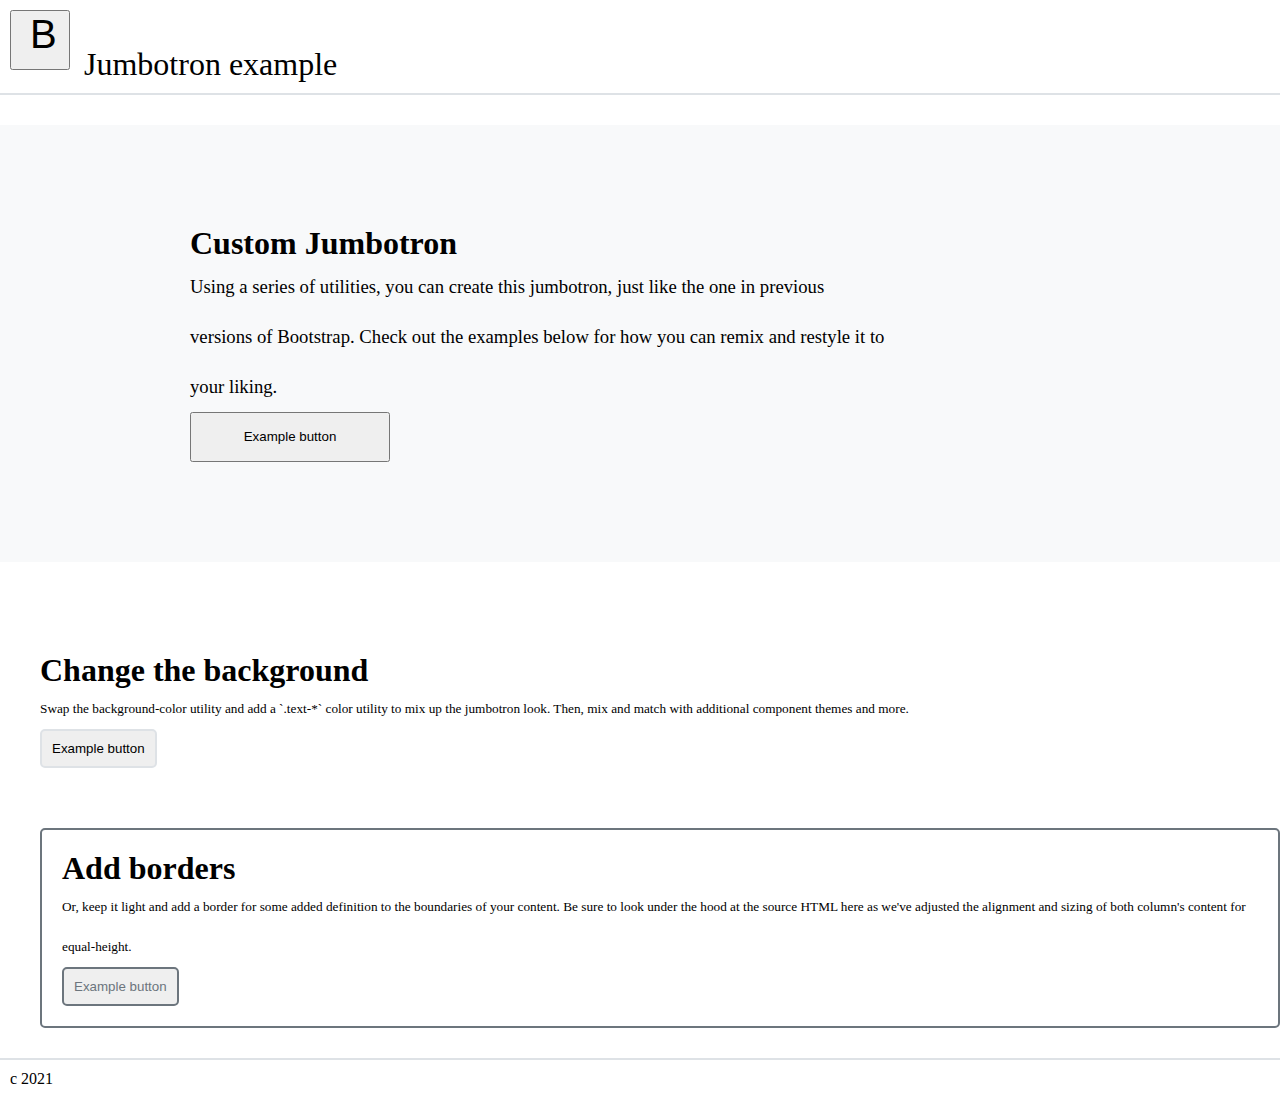
<file: bootstrap/index.html>
<!DOCTYPE html>
<html>
    <head>
        <title>Jumbo tron</title>
            <!-- Required meta tags -->
        <meta charset="utf-8">
        <meta name="viewport" content="width=device-width, initial-scale=1, shrink-to-fit=no">    
        <!-- Bootstrap CSS -->
        <link href="https://cdn.jsdelivr.net/npm/bootstrap@5.0.2/dist/css/bootstrap.min.css" rel="stylesheet" integrity="sha384-EVSTQN3/azprG1Anm3QDgpJLIm9Nao0Yz1ztcQTwFspd3yD65VohhpuuCOmLASjC" crossorigin="anonymous">
        <!-- Optional JavaScript -->
        <!-- Bootstrap Bundle with Popper -->
        <script src="https://cdn.jsdelivr.net/npm/bootstrap@5.0.2/dist/js/bootstrap.bundle.min.js" integrity="sha384-MrcW6ZMFYlzcLA8Nl+NtUVF0sA7MsXsP1UyJoMp4YLEuNSfAP+JcXn/tWtIaxVXM" crossorigin="anonymous"></script>
        <link rel="stylesheet" href="style.css">
    </head>
    <body>
        <header class="container">
            <!-- Content here -->
            <button class="btn btn-dark"><span>B</span></button>
            <h1>Jumbotron example</h1>
        </header>
       <section class="container">
        <h1>Custom Jumbotron</h1>
        <h3>
            Using a series of utilities, you can create this jumbotron, 
            just like the one in previous versions of Bootstrap. 
            Check out the examples below for how you can remix and restyle it to your liking.
        </h3>
        <button type="button" class="btn btn-primary"> Example button</button>
       </section>
       <div class="container">
            <div class="row">
                <div class="col btn-dark">
                    <h1>Change the background</h1>
                    <h5>
                        Swap the background-color utility and add a `.text-*` color utility to mix up the jumbotron look.
                        Then, mix and match with additional component themes and more.
                    </h5>
                    <button type="button" class="btn-dark">Example button</button>
                </div>
                <div class="col">
                    <h1>Add borders</h1>
                    <h5>
                        Or, keep it light and add a border for some added definition to the
                        boundaries of your content. Be sure to look under the hood at the
                        source HTML here as we've adjusted the alignment and sizing of both
                        column's content for equal-height.
                    </h5>
                    <button type="button" >Example button</button>
                </div>
            </div>
        </div>
        <p class="container">c 2021</p>
    </body>
</html>
</file>
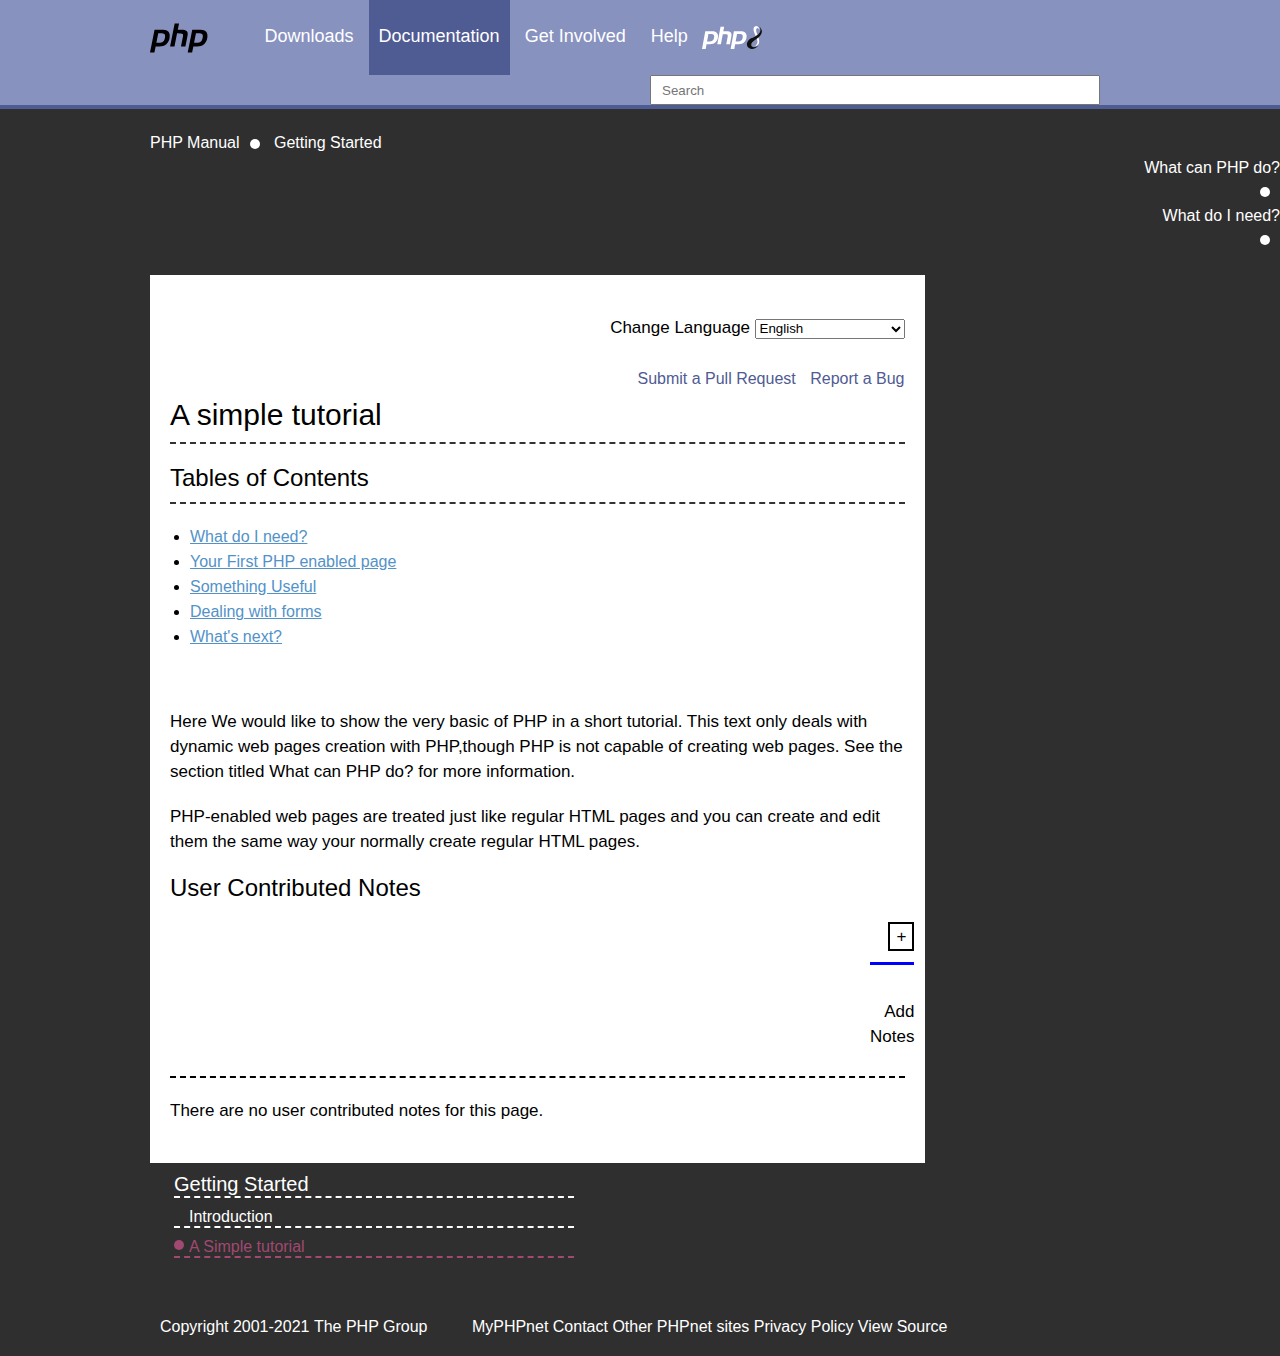
<file: PHP_Documentation/index.html>
<!DOCTYPE html>
<html lang="en">
    <head>
        <title>PHP Documentation</title>
        <meta charset="UTF-8">
        <link rel="stylesheet" href="style.css">
    </head>
    <meta charset="UTF-8">
    <body>
        <nav>
            <img src="logo_php.svg"  alt="php logo">
            <ul>
                <li>
                    <a herel="#">Downloads</a>
                </li>
                <li class="active">
                    <a herel="#">Documentation</a>
                </li>
                <li>
                    <a herel="#">Get Involved</a>
                </li>
                <li>
                    <a herel="#">Help</a>
                </li>
            </ul>
            <img src="logo_php8.svg" alt="logo_php8">
            <input type="search" placeholder="Search"/>
        </nav>
        <header >
            <div>
                <span>PHP Manual</span>
                <p>Getting Started</p>         
            </div>
            <div >
                <span> What can PHP do?</span>
                <p>What do I need?</p>
            </div>
        </header>
        <section class="main">
            <div class="leftContainer">
                <div>
                    <p>Change Language</p>
                    <select>
                        <option>English</option>
                    </select>
                </div>
                
                <span>
                    <a href="#">Submit a Pull Request</a>
                    <a href="#">Report a Bug</a>
                </span>
                <h1>A simple tutorial</h1>
                <h2>Tables of Contents</h2>
                <ul>
                    <li>
                        <a href="#">What do I need?</a>
                    </li>
                    <li>
                        <a href="#">Your First PHP enabled page</a>
                    </li>
                    <li>
                        <a href="#">Something Useful</a>
                    </li>
                    <li>
                        <a href="#">Dealing with forms</a>
                    </li>
                    <li>
                        <a href="#">What's next?</a>
                    </li>
                </ul>
                <p>
                    Here We would like to show the very basic of PHP in a short tutorial.
                    This text only deals with dynamic web pages creation with PHP,though PHP is not
                    capable of creating web pages. See the section titled <a>What can PHP do?</a>
                    for more information. 
                </p>
                <p>
                    PHP-enabled web pages are treated just like regular HTML pages and you
                    can create and edit them the same way your normally create regular HTML
                    pages.
                </p>
                <div>
                    <h2>User Contributed Notes</h2>
                    <span>
                        <p>+</p>
                        <p>Add Notes</p>
                    </span>
                </div>
                <p>There are no user contributed notes for this page.</p>
            </div>
            <div class="rightContainer">
                <h3>Getting Started</h3>
                <h4>Introduction</h4>
                <p>A Simple tutorial</p>
            </div>
        </section>
        <footer>
            <ul>
                <li>Copyright 2001-2021</li>
                <li>The PHP Group</li>
            </ul>
            <ul>
                <li>MyPHPnet</li>
                <li>Contact</li>
                <li>Other PHPnet sites</li>
                <li>Privacy Policy</li>
                <li>View Source</li>
            </ul>
        </footer>
    </body>
</html>
</file>
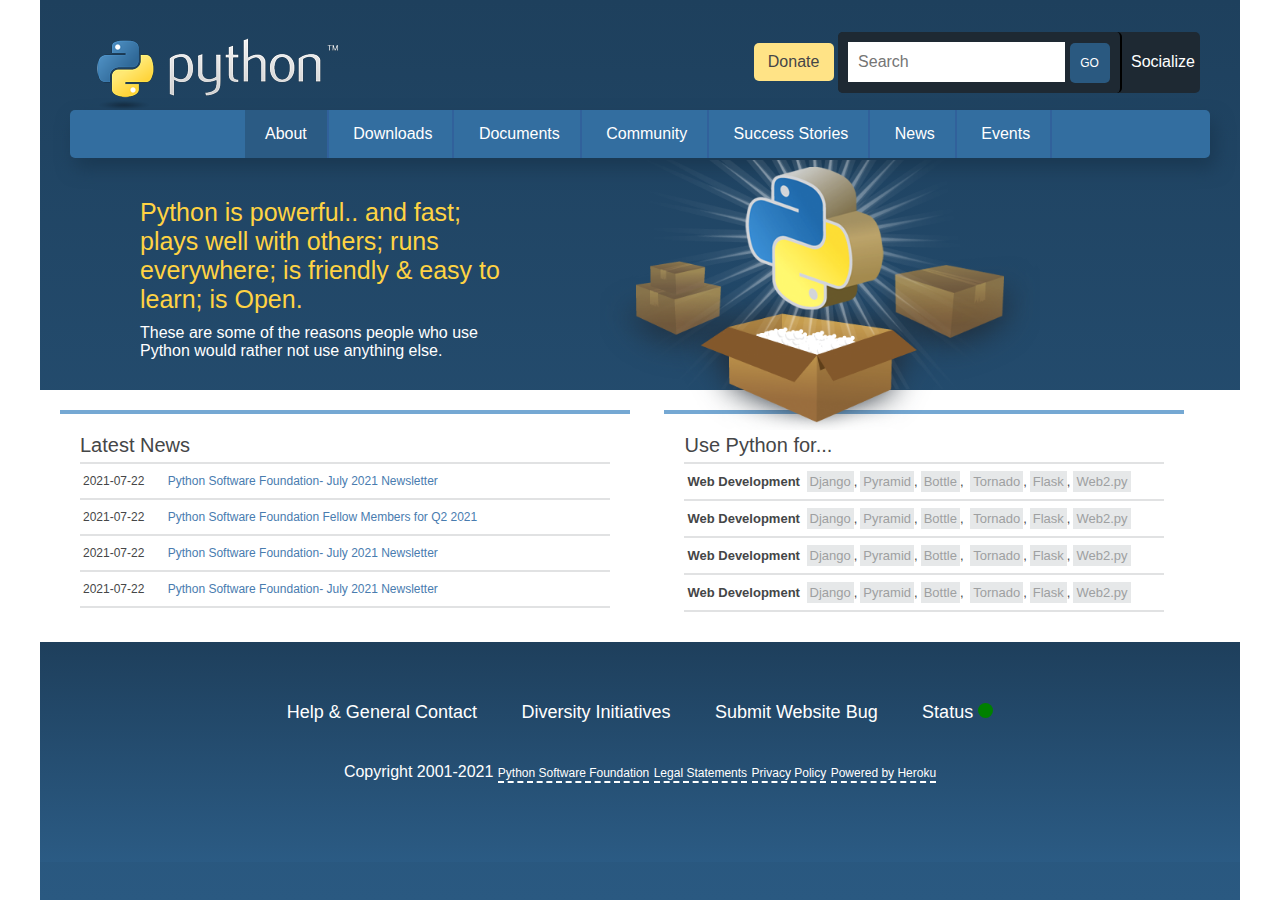
<file: Python/index.html>
<!DOCTYPE html>
<html>
    <head>
        <title>Python CSS</title>
        <meta charset="UTF-8">
        <link rel="stylesheet" href="style.css">
    </head>
    <body>
        <header>
            <img src="logo.png" alt="logo Python">
            <div class="box1">
                <button>Donate</button>
                <div>
                    <div>
                        <input type="text" placeholder="Search"/>
                        <button>GO</button>
                    </div>
                        <p>Socialize</p>
                </div>
            </div>
        </header>
        <nav>
            <ul>
                <li class="active">About</li>
                <li>Downloads</li>
                <li>Documents</li>
                <li>Community</li>
                <li>Success Stories</li>
                <li>News</li>
                <li>Events</li>
            </ul>
        </nav>
        <section class="main">
            <div>
                <p>
                    Python is powerful.. and fast;
                    plays well with others;
                    runs everywhere;
                    is friendly & easy to learn;
                    is Open.
                </p>
                <p>
                    These are some of the reasons people who use Python
                    would rather not use anything else.
                </p>
            </div>
            <img src="box.png" alt="box logo python">
        </section>
        <section class="container">
            <div>
                <h2>Latest News</h2>
                <ul>
                    <li>2021-07-22  
                        <a href="#">Python Software Foundation- July 2021 Newsletter</a>
                    </li>
                    <li>2021-07-22  
                        <a href="#">Python Software Foundation Fellow Members for Q2 2021</a>
                    </li>
                    <li>2021-07-22  
                        <a href="#">Python Software Foundation- July 2021 Newsletter</a>
                    </li>
                    <li>2021-07-22  
                        <a href="#">Python Software Foundation- July 2021 Newsletter</a>
                    </li>
                </ul>
            </div>
            <div>
                <h2>Use Python for...</h2>
                <ul>
                    <li>
                        <h4>Web Development</h4> 
                        <a href="#">Django</a>,<a href="#">Pyramid</a>,<a href="#">Bottle</a>,
                        <a href="#">Tornado</a>,<a href="#">Flask</a>,<a href="#">Web2.py</a>
                    </li>
                    <li>
                        <h4>Web Development</h4> 
                        <a href="#">Django</a>,<a href="#">Pyramid</a>,<a href="#">Bottle</a>,
                        <a href="#">Tornado</a>,<a href="#">Flask</a>,<a href="#">Web2.py</a>
                    </li>
                    <li>
                        <h4>Web Development</h4> 
                        <a href="#">Django</a>,<a href="#">Pyramid</a>,<a href="#">Bottle</a>,
                        <a href="#">Tornado</a>,<a href="#">Flask</a>,<a href="#">Web2.py</a>
                    </li>
                    <li>
                        <h4>Web Development</h4> 
                        <a href="#">Django</a>,<a href="#">Pyramid</a>,<a href="#">Bottle</a>,
                        <a href="#">Tornado</a>,<a href="#">Flask</a>,<a href="#">Web2.py</a>                    </li>
                </ul>
            </div>
        </section>
        <footer>
            <ul>
                <li><a href="#">Help & General Contact</a></li>
                <li><a href="#">Diversity Initiatives</a></li>
                <li><a href="#">Submit Website Bug</a></li>
                <li class="active"><a href="#">Status</a></li>
            </ul>
            <ul>
                <h4>Copyright 2001-2021</h4>
                <li><a href="#">Python Software Foundation</a></li>
                <li><a href="#">Legal Statements</a></li>
                <li><a href="#">Privacy Policy</a></li>
                <li><a href="#">Powered by Heroku</a></li>
            </ul>
        </footer>
    </body>
</html>
</file>
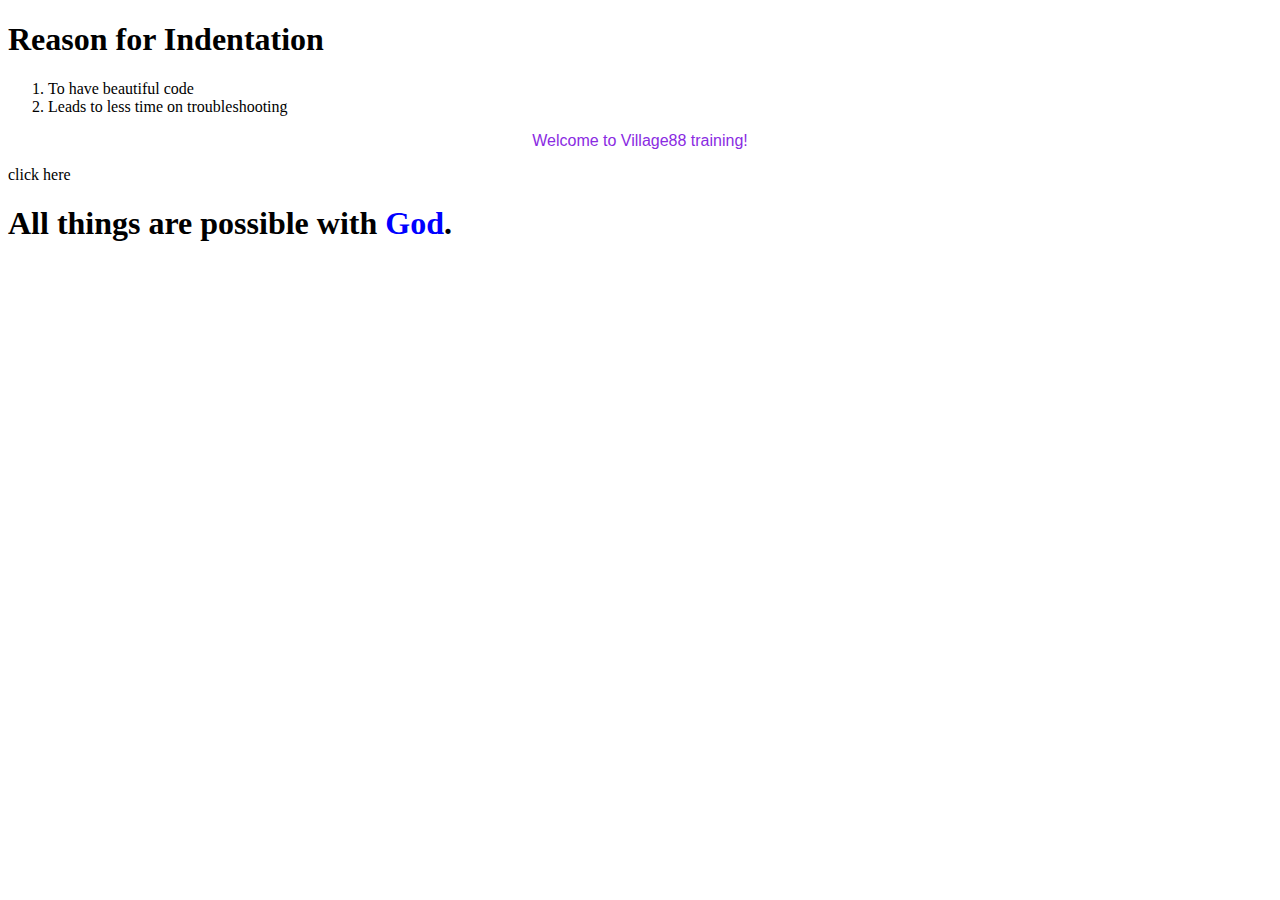
<file: welcome.html>
<!DOCTYPE html>
<html>
    <head>
        <title>Proper Indentation</title>
        <link rel="stylesheet" href="style.css"/>
    </head>
    <body>
        <h1>Reason for Indentation</h1>
        <ol>
            <li>To have beautiful code</li>
            <li>Leads to less time on troubleshooting</li>
        </ol>
        <p>
            Welcome to Village88 training!
        </p>
        <a href="#"> click here</a>
        <h1>All things are possible with <span>God</span>.</h1>
    </body>
</html>
<!--This is a comment-->
</file>
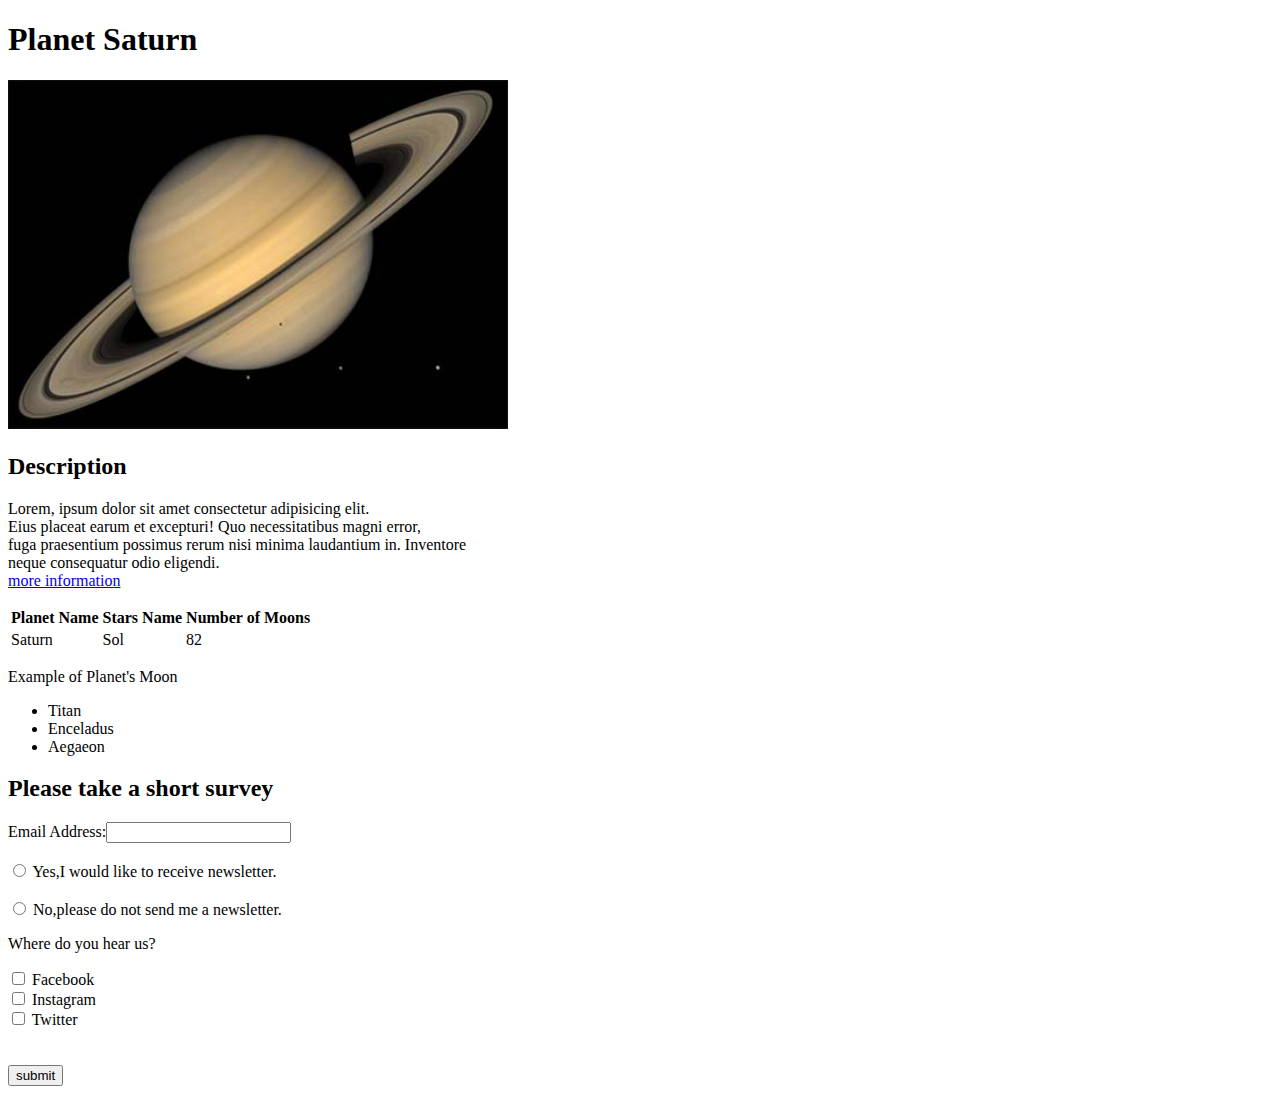
<file: blogger/blogger.html>
<!DOCTYPE html>
<html lang="en">
    <head>
        <title>Blogger</title>
        <meta name="description" content="blog,dummy blog,planet Saturn">
        <meta charset="UTF-8">
    </head>
    <body>
        <h1>Planet Saturn</h1>
        <div >
            <img src="saturn.jpg" width="500px" alt="saturn">
            <h2>Description</h2>
            
            <p> Lorem, ipsum dolor sit amet consectetur adipisicing elit.<br>
                Eius placeat earum et excepturi! Quo necessitatibus magni error,<br> 
                fuga praesentium possimus rerum nisi minima laudantium in. Inventore<br> 
                neque consequatur odio eligendi.<br>
                <a href="https://solarsystem.nasa.gov/moons/saturn-moons/overview/#:~:text=Saturn%20has%2082%20moons.,small%20as%20a%20sports%20arena.">more information</a>
            </p>
        </div>
        
        <table >
            <thead>
                <tr>
                    <th>Planet Name</th>
                    <th>Stars Name</th>
                    <th>Number of Moons</th>
                </tr>
            </thead>
            <tbody>
                <tr>
                    <td>Saturn</td>
                    <td>Sol</td>
                    <td>82</td>
                </tr>
            </tbody>
        </table>
        <p>Example of Planet's Moon</p>
        <ul>
            <li>Titan</li>
            <li>Enceladus</li>
            <li>Aegaeon</li>
        </ul>
        <h2>Please take a short survey</h2>
        <form action="post.php" method="post" >
            <label for="emailAdd">
                Email Address:<input type="email" name="emailAdd" id="emailAdd"/>
            </label><br><br>
            <label>
                <input type="radio" name="knowUs" value="yes">
                Yes,I would like to receive newsletter.
            </label><br><br>
            <label>
                <input type="radio" name="knowUs" value="no">
                No,please do not send me a newsletter.
            </label>
            <p>Where do you hear us?</p>
            <div>
                <label>
                    <input type="checkbox" value="facebook" name="socialMedia"> Facebook
                </label><br>
                <label>
                    <input type="checkbox" value="instagram" name="socialMedia"> Instagram
                </label><br>
                <label>
                    <input type="checkbox" value="twitter" name="socialMedia"> Twitter
                </label><br>
            </div><br><br>
            <input type="submit" value="submit">
        </form>
    </body>
</html>
</file>
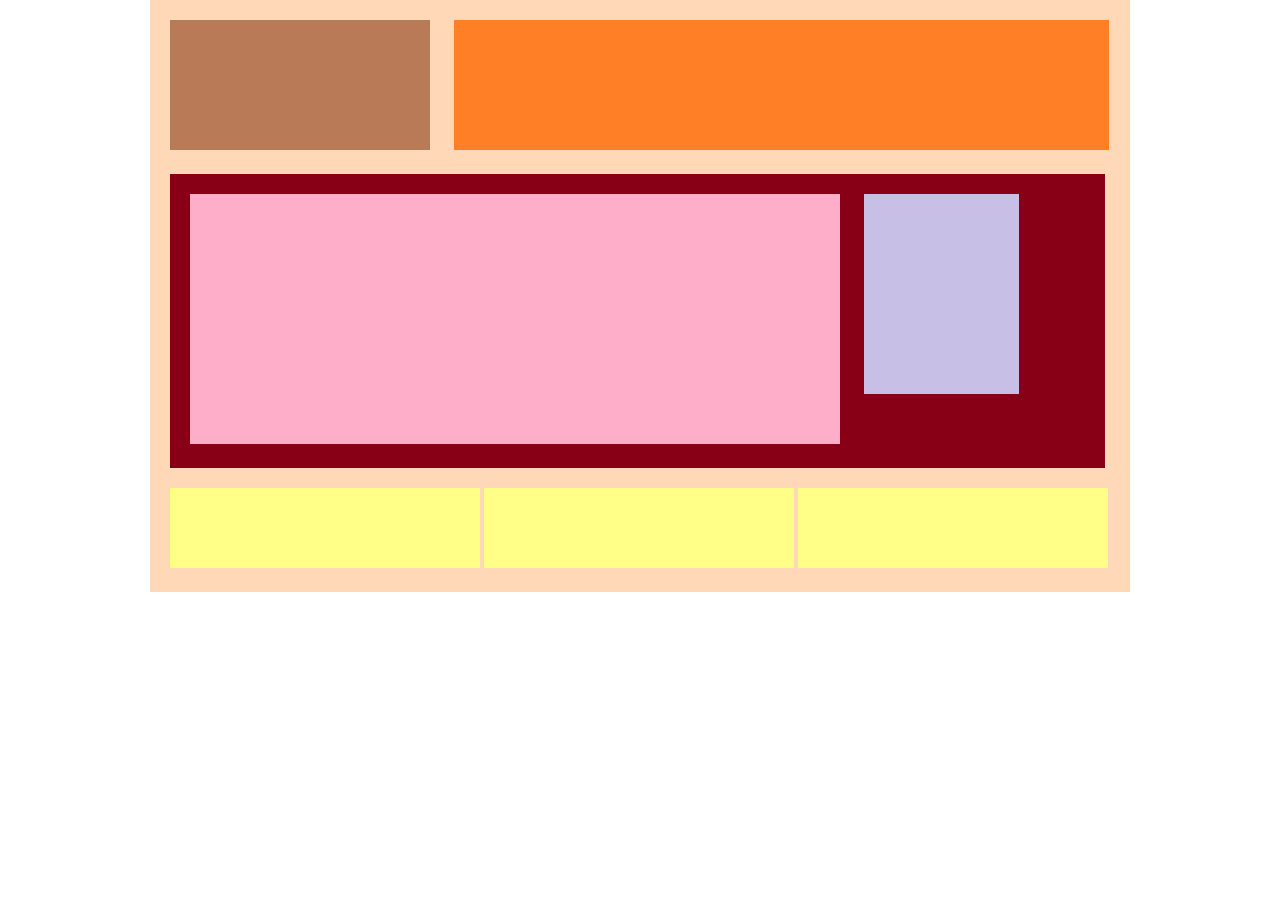
<file: buildingbox/buildingBox.html>
<!DOCTYPE html>
<html lang="en">
   <head>
      <title>Position Practice</title>
      <meta charset="UTF-8">
      <link rel="stylesheet" type="text/css" href="style.css">
   </head>
   <body>
       <div id="wrapper">
         <div id="logo"></div>
         <div id="navigation"></div>
         <div id="main_content">
            <div id="about"></div>
            <div id="advertisement"></div>
         </div>
         <div class="sponsors"></div>
         <div class="sponsors"></div>
         <div class="sponsors"></div>
      </div><!-- end of wrapper -->
   </body>
</html>
</file>
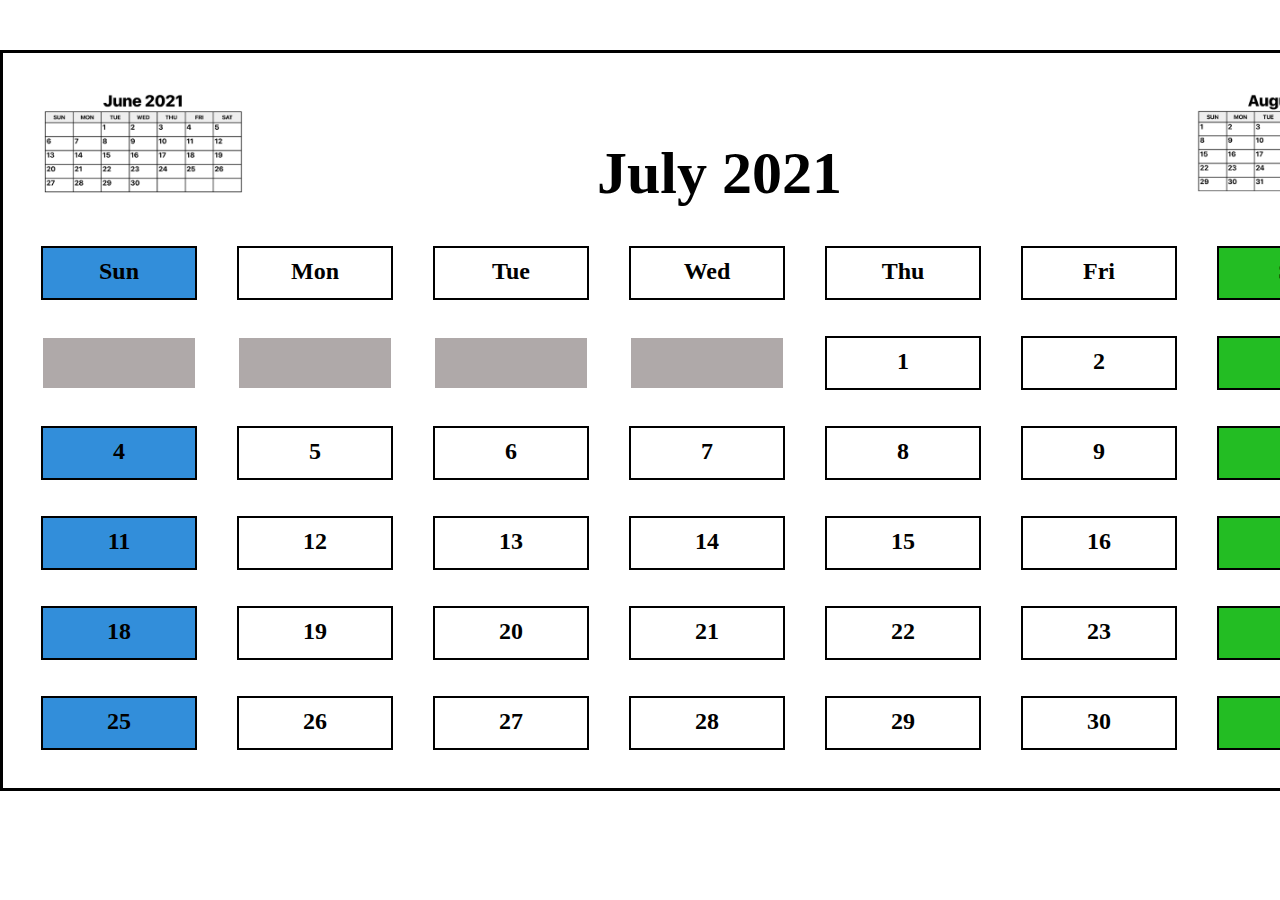
<file: Calendar/calendar.html>
<!DOCTYPE html>
<html>
    <head>
        <title>Calendar</title>
        <link rel="stylesheet" href="style.css">
        <meta charset="UTF-8">
    </head>
    <body>
        <div class="wrapper">
            <div class="header">
                <img src="june2021.png" alt="june"/>
                <p>July 2021</p>
                <img src="aug2021.png" alt="august"/>
            </div>
            <div class="days">
                <span class="sunday">Sun</span>
                <span>Mon</span>
                <span>Tue</span>
                <span>Wed</span>
                <span>Thu</span>
                <span>Fri</span>
                <span class="saturday">Sat</span>
            </div>
            <div class="days">
                <span class="blank">_</span>
                <span class="blank">_</span>
                <span class="blank">_</span>
                <span class="blank">_</span>
                <span>1</span>
                <span>2</span>
                <span class="saturday">3</span>
            </div>
            <div class="days">
                <span class="sunday">4</span>
                <span>5</span>
                <span>6</span>
                <span>7</span>
                <span>8</span>
                <span>9</span>
                <span class="saturday">10</span>
            </div>
            <div class="days">
                <span class="sunday">11</span>
                <span>12</span>
                <span>13</span>
                <span>14</span>
                <span>15</span>
                <span>16</span>
                <span class="saturday">17</span>
            </div>
            <div class="days">
                <span class="sunday">18</span>
                <span>19</span>
                <span>20</span>
                <span>21</span>
                <span>22</span>
                <span>23</span>
                <span class="saturday">24</span>
            </div>
            <div class="days">
                <span class="sunday">25</span>
                <span>26</span>
                <span>27</span>
                <span>28</span>
                <span>29</span>
                <span>30</span>
                <span class="saturday">31</span>
            </div>
        </div>
    </body>
</html>
</file>
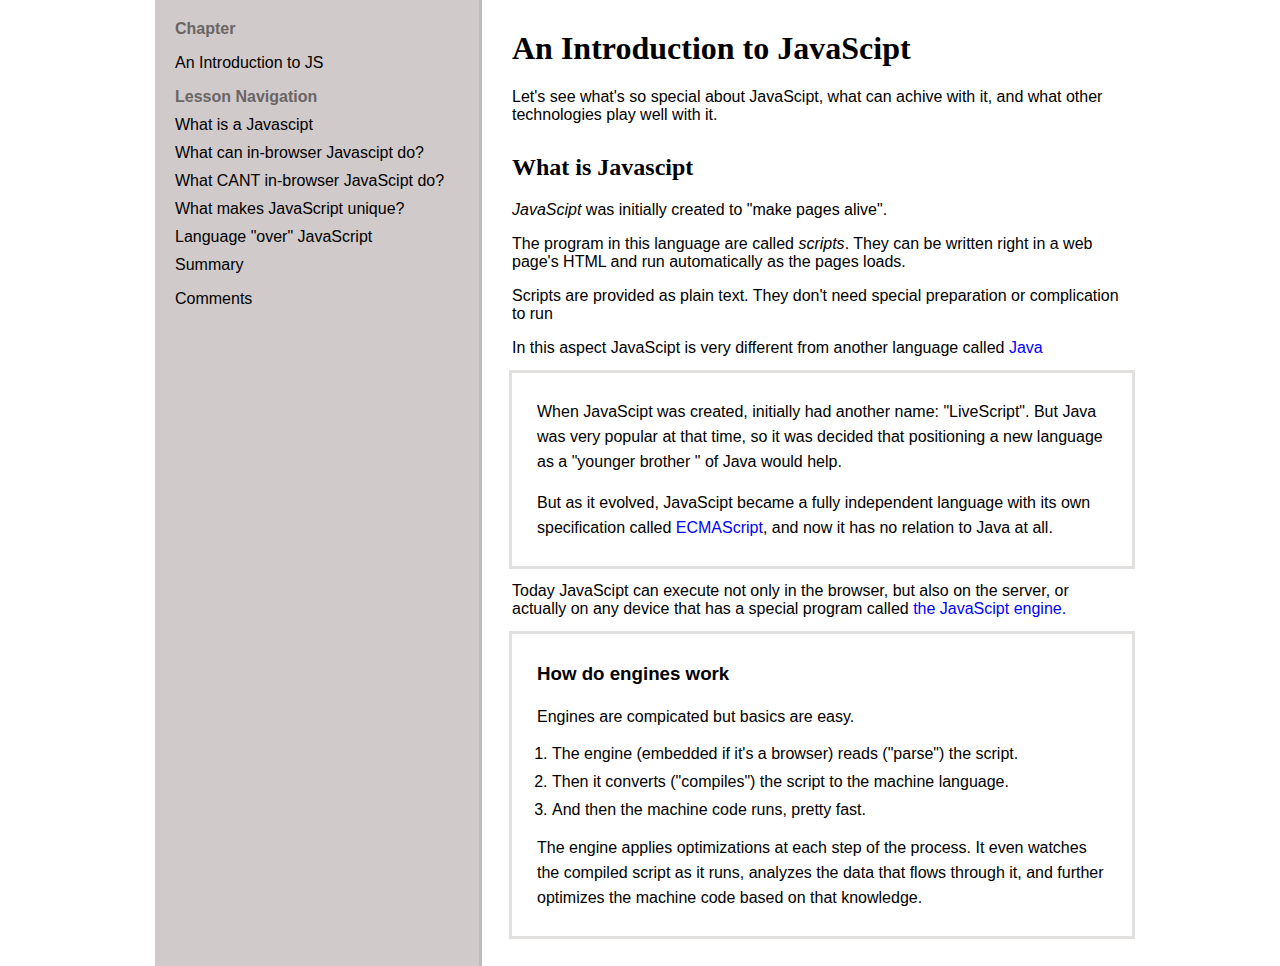
<file: introJs/introjs.html>
<!DOCTYPE html>
<html lang="en">
    <head>
        <title>Into JS</title>
        <meta charset="UTF-8">
       <link rel="stylesheet" href="style.css">
    </head>
    <body>
        <div class="container">
            <div class="containerL">
                <div class="chapter">
                    <h4>Chapter</h4>
                    <p>An Introduction to JS</p>
                </div>
                <div class="lessonNavigation">
                    <h4>Lesson Navigation</h4>
                    <ul>
                        <li>What is a Javascipt</li>
                        <li>What can in-browser Javascipt do?</li>
                        <li>What CANT in-browser JavaScipt do?</li>
                        <li>What makes JavaScript unique?</li>
                        <li>Language "over" JavaScript</li>
                        <li>Summary</li>
                    </ul>
                </div>
                <div class="comments">
                    <p>Comments</p>
                </div>
            </div>
            <div class="containerR">
                <div>
                    <h1>An Introduction to JavaScipt</h1>
                    <p>
                        Let's see what's so special about JavaScipt, what can achive with it, and what other
                        technologies play well with it.
                    </p>    
                </div>
                <div>
                    <h2>What is Javascipt</h2>
                    <p><i>JavaScipt</i> was initially created to "make pages alive".</p>    
                    <p>The program in this language are called <i>scripts</i>. They can be written right in a web page's HTML and run
                        automatically as the pages loads.
                    </p>
                    <p>Scripts are provided as plain text. They don't need special preparation or complication to run</p>
                    <p>In this aspect JavaScipt is very different from another language called <a href="#">Java</a></p>
                    <div class="boxPara">
                        <p>
                            When JavaScipt was created, initially had another name: "LiveScript". But Java was very popular at that time,
                            so it was decided that positioning a new language as  a "younger brother " of Java would help.                            
                        </p>
                        <p>
                            But as it evolved, JavaScipt became a fully independent language with its own specification called
                            <a href="#">ECMAScript</a>, and now it has no relation to Java at all.
                        </p>
                    </div>
                    <p>
                        Today JavaScipt can execute not only in the browser, but also on the server, or actually on any device that has
                        a special program called <a href="#">the JavaScipt engine.</a>
                    </p>
                    <div class="boxPara">
                       <h3>How do engines work</h3>
                       <p>Engines are compicated but basics are easy.</p>
                       <ol>
                            <li>The engine (embedded if it's a browser) reads ("parse") the script.</li>
                            <li>Then it converts ("compiles") the script to the machine language.</li>
                            <li>And then the machine code runs, pretty fast.</li>
                       </ol>
                       <p>
                            The engine applies optimizations at each step of the process. It even watches
                            the compiled script as it runs, analyzes the data that flows through it, and further optimizes the machine 
                            code based on that knowledge. 
                       </p>
                    </div>
                </div>

            </div>
        </div>
    </body>
</html>
</file>
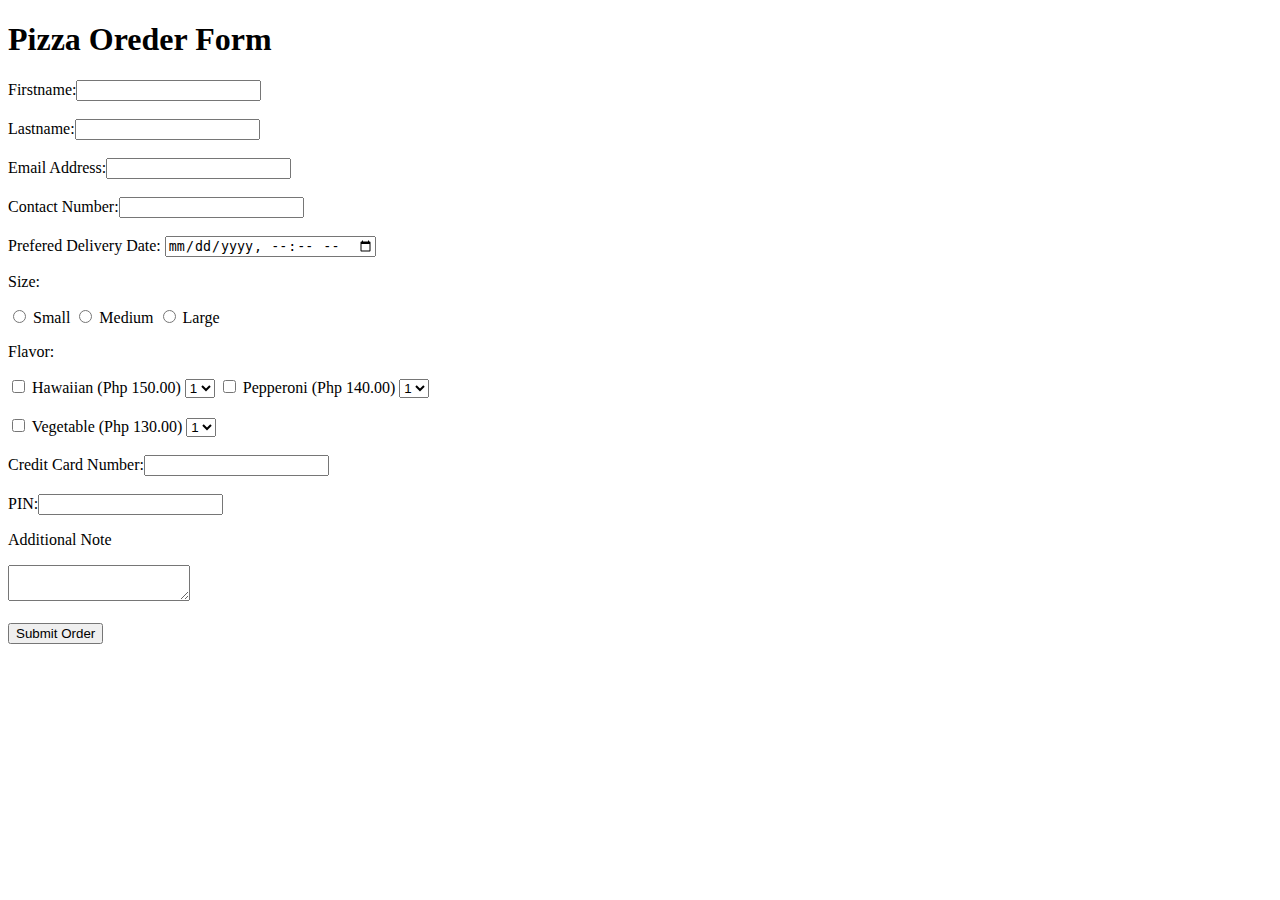
<file: pizzaOrderForm/pizzaOrderForm.html>
<!DOCTYPE html>
<html lang="en">
    <head>
        <title>Pizza Ordering Form</title>
        <meta charset="UTF-8">
    </head>
    <body>
        <h1>Pizza Oreder Form</h1>
        <form action="post" method="post">
            <label for="firstname">
                Firstname:<input type="text" id="firstname" name="lastname"/>
            </label><br><br>
            <label for="lastname">
                Lastname:<input type="text" id="lastname" name="lastname"/>
            </label><br><br>
            <label for="emailAdd">
                Email Address:<input type="email" id="emailAdd" name="emailAdd"/>
            </label><br><br>
            <label for="contactNumber">
                Contact Number:<input type="number" id="contactNumber" name="contactNumber"/>
            </label><br><br>
            <label for="orderDate">Prefered Delivery Date:</label>
                <input type="datetime-local"  id="orderDate" name="orderDate"/>
                <p>Size:</p>
            <label>
                <input type="radio"  value="Small"  name="pizzaSize"/> Small
            </label>
            <label>
                <input type="radio"  value="Medium"  name="pizzaSize"/> Medium
            </label>
            <label>
                <input type="radio"  value="Large"  name="pizzaSize"/> Large
            </label>
            <p>Flavor:</p>
            <label>
                <input type="checkbox" name="flavor" value="Hawiian"/> Hawaiian (Php 150.00)
            </label>
            <select name="flavor">
                <option>1</option>
                <option>2</option>
                <option>3</option>
            </select>
            <label>
                <input type="checkbox" name="flavor" value="Pepperoni"/> Pepperoni (Php 140.00)
            </label>
            <select>
                <option>1</option>
                <option>2</option>
                <option>3</option>
            </select>
            <br><br>
            <label>
                <input type="checkbox" name="flavor" value="Vegetable"/> Vegetable (Php 130.00)
            </label>
            <select>
                <option>1</option>
                <option>2</option>
                <option>3</option>
            </select>
            <br><br>
            <label for="cardNumber">
                Credit Card Number:<input type="number" id="cardNumber" name="cardNumber"/>
            </label><br><br>
            <label for="pinCode">
                PIN:<input type="password" id="pinCode" name="pinCode"/>
            </label>
            <p>Additional Note</p>
            <textarea name="additional_ note">

            </textarea><br><br>
            <input type="submit" value="Submit Order"/>
        </form>
        
    </body>
</html>
</file>
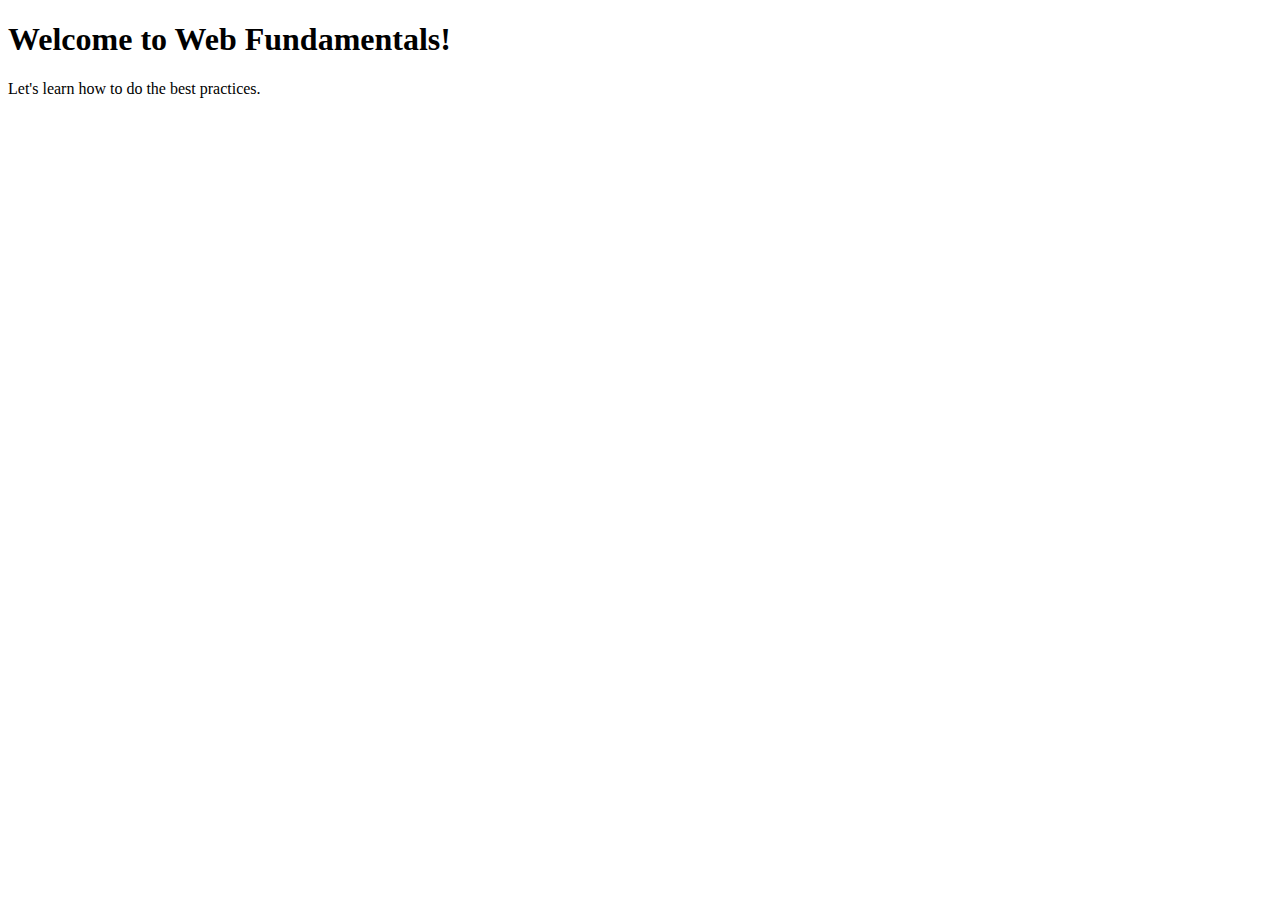
<file: practicing_indentation/practicing_indentation_part1.html>
<!DOCTYPE html>
<html>
    <head>
        <title>Basic Indentation I</title>
    </head>
    <body>
        <h1>Welcome to Web Fundamentals!</h1>
        <p>Let's learn how to do the best practices.</p>
    </body>
</html>
</file>
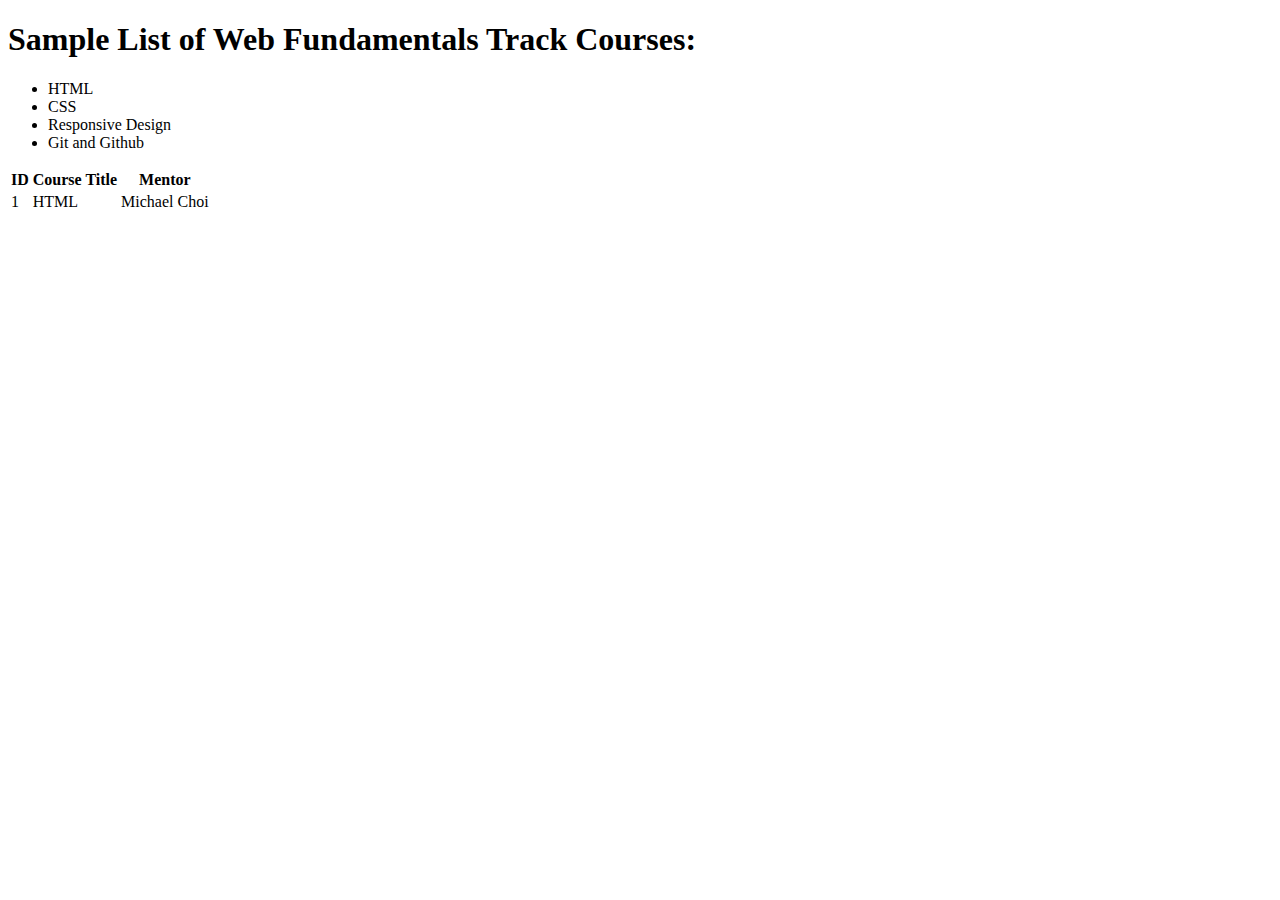
<file: practicing_indentation/practicing_indentation_part2.html>
<!DOCTYPE html>
<html>
    <head>
        <title>Basic Indentation II</title>
    </head>
    <body>
        <h1>Sample List of Web Fundamentals Track Courses:</h1>
        <ul>
            <li>HTML</li>
            <li>CSS</li>
            <li>Responsive Design</li>
            <li>Git and Github
            </li>
        </ul>
        <table> 
            <thead>
                <tr>
                    <th>ID</th>
                    <th>Course Title</th>
                    <th>Mentor</th>
                </tr>
            </thead>
            <tbody>
                <tr>
                    <td>1</td>
                    <td>HTML</td>
                    <td> Michael Choi</td>
                </tr>
            </tbody>
        </table>
    </body>
</html>
</file>
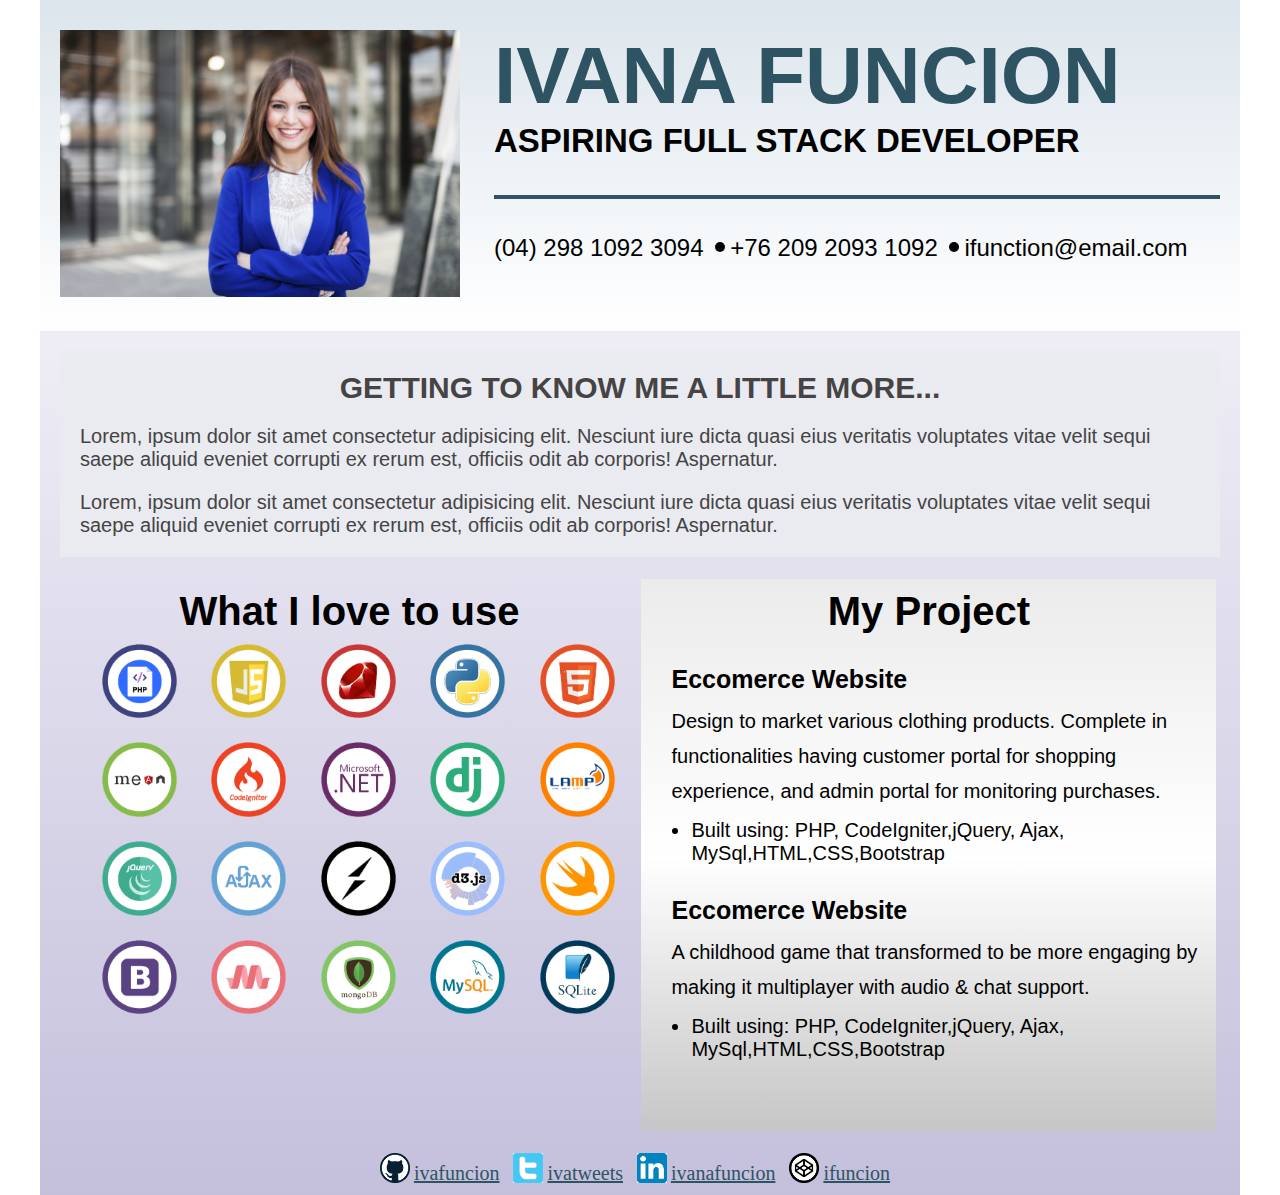
<file: resume/resume.html>
<!DOCTYPE html>
<html lang="en">
    <head>
        <title>Resume</title>
        <meta charset="UTF-8">
        <link rel="stylesheet" href="style.css">
    </head>
    <body>
        <div class="container">
            <header>
                <img src="./ivana_funcion/photo_of_me.jpg" alt="photo of applicant"/>
                <div>
                    <div>
                        <p class="name">Ivana funcion</p>
                        <p class="jobTitle">Aspiring full stack developer</p>
                    </div>
                    <div class="contact_user">
                        <p>(04) 298 1092 3094</p>
                        <ul>
                            <li>+76 209 2093 1092</li>
                            <li>ifunction@email.com</li>
                        </ul>
                    </div>
                </div>
            </header>
            <section class="main">
                <h1>Getting to know me a little more...</h1>
                <p>
                    Lorem, ipsum dolor sit amet consectetur adipisicing elit. 
                    Nesciunt iure dicta quasi eius veritatis voluptates vitae velit sequi saepe
                    aliquid eveniet corrupti ex rerum est, officiis odit ab corporis! Aspernatur.
                </p>
                <p>
                    Lorem, ipsum dolor sit amet consectetur adipisicing elit. 
                    Nesciunt iure dicta quasi eius veritatis voluptates vitae velit sequi saepe
                    aliquid eveniet corrupti ex rerum est, officiis odit ab corporis! Aspernatur.
                </p>
            </section>
            <section class="subMain">
                <div class="experience">
                    <h1>What I love to use</h1>
                    <img src="./ivana_funcion/php.png" alt="php logo">
                    <img src="./ivana_funcion/JavaScript.png" alt="javascript logo">
                    <img src="./ivana_funcion/RUBY.png" alt="Ruby logo">
                    <img src="./ivana_funcion/python.png" alt="python logo"/>
                    <img src="./ivana_funcion/HTML.png" alt="Html logo">
                    <img src="./ivana_funcion/MEAN.png" alt="MEAN logo">
                    <img src="./ivana_funcion/codeigniter.png" alt="codeigniter logo">
                    <img src="./ivana_funcion/c-sharp.png" alt="c-sharp logo">
                    <img src="./ivana_funcion/django.png" alt="django logo">
                    <img src="./ivana_funcion/LAMP.png" alt="LAMP logo">
                    <img src="./ivana_funcion/jQuery.png" alt="jQuery logo">
                    <img src="./ivana_funcion/ajax.png" alt="ajax logo">
                    <img src="./ivana_funcion/socket.png" alt="socket logo">
                    <img src="./ivana_funcion/d3.png" alt="d3 logo">
                    <img src="./ivana_funcion/iOS-Swift.png" alt="iOS-Swift logo">
                    <img src="./ivana_funcion/bootstrap.png" alt="bootstrap logo">
                    <img src="./ivana_funcion/materialize.png" alt="materialize logo">
                    <img src="./ivana_funcion/mongodb.png" alt="mongodb logo">
                    <img src="./ivana_funcion/mysql.png" alt="mysql logo">
                    <img src="./ivana_funcion/sqlite.png" alt="sqlite logo">    
                </div>
                <div class="experience  project">
                    <h1>My Project</h1>
                    <h3>Eccomerce Website</h3>
                    <p>
                        Design to market various clothing products. Complete in functionalities
                        having customer portal for shopping experience, and admin portal for monitoring
                        purchases.
                    </p>
                    <ul>
                        <li>Built using: PHP, CodeIgniter,jQuery, Ajax, MySql,HTML,CSS,Bootstrap</li>
                    </ul>
                    <h3>Eccomerce Website</h3>
                    <p>
                        A childhood game that transformed to be more engaging by making it multiplayer with 
                        audio & chat support.
                    </p>
                    <ul>
                        <li>Built using: PHP, CodeIgniter,jQuery, Ajax, MySql,HTML,CSS,Bootstrap</li>
                    </ul>
                </div>
            </section>
            <footer>
                <div>
                    <img src="./ivana_funcion/github.png" alt="github logo">
                    <a href="#">ivafuncion</a>
                    <img src="./ivana_funcion/twitter.png" alt="twitter logo">
                    <a href="#">ivatweets</a>
                    <img src="./ivana_funcion/linkedin.png" alt="linkedin logo">
                    <a href="#">ivanafuncion</a>
                    <img src="./ivana_funcion/codepen.png" alt="codepen logo">
                    <a href="">ifuncion</a>
                </div>
            </footer>
        </div>
    </body>
</html>
</file>
<file: bootstrap/style.css>
*{
    padding: 0px;
    margin: 0px;
}
header{
    padding: 10px;
    border-bottom:2px solid #dee2e6
}
    header button{
        width: 60px;
        height: 60px;
        font-size: 80px;
        padding: 0px;
        position: relative;
    }
        header button span{
            font-size: 40px;
            font-weight: 500;
            display: inline-block;
            width: max-content;
            height: fit-content;
            position: absolute;
            top:0px;
            left: 18px;
        }
    header h1{
        display: inline-block;
        vertical-align: middle;
        font-weight: 100;
        font-size: xx-large;
        margin-left: 10px;
    }
section{
    background-color: #f8f9fa;
    margin-top: 30px;
    padding:100px;
}
    section h1{
        margin-left: 90px;
    }
    section h3{
        width: 700px;
        font-weight: 100;
        line-height: 50px;
        margin-left: 90px;
    }
    section button{
        height: 50px;
        width: 200px;
        margin-left: 90px;
    }
body div:only-child{
    margin:30px 0px;
}
    body div:only-child div:first-child{
        padding:60px 40px;
        border-radius: 5px;
    }
    body div:only-child div:first-child h5{
        font-weight: 100;
        line-height: 40px;
    }
    body div:only-child div:first-child button{
        border: 2px solid #dee2e6;
        padding: 10px;
        border-radius: 5px;
    }
    body div:only-child div:last-child{
       padding: 20px ;
       border-radius: 5px;
       border:2px solid #6c757d;
       margin-left: 40px;
    }
    body div:only-child div:last-child h5{
        font-weight: 100;
        line-height: 40px;
    }
    body div:only-child div:last-child button{
        border: 2px solid #6c757d;
        padding: 10px;
        color: #6c757d;
        border-radius: 5px;
    }
body p{
    border-top: 2px solid #dee2e6;
    padding: 10px;
}
</file>
<file: PHP_Documentation/style.css>
*{
    margin: 0px;
    font-family: Arial, Helvetica, sans-serif;
}
body{
    background-color: #2f2f2f;
}
nav{
    background-color: #8892bf;
    padding-left: 150px;
    border-bottom: 4px solid #4f5b93;
}
    nav img{
        width: 60px;
        display: inline-block;
        vertical-align: middle;
    }
    nav ul{
        display: inline-block;
        vertical-align: middle;
        font-size: 18px;
        color: white;
    }
        nav ul li{
            display: inline-block;
            height: 50px;
            padding:25px 10px 0px 10px;
        }
        nav ul .active{
            background-color: #4f5b93;
        }
        nav ul li a{
            display: inline-block;
            vertical-align: middle;
        }
        nav input:last-child{
            width: 450px;
            height: 30px;
            padding-left: 10px;
            outline: none;
            margin-left: 500px;
        }
header{
    padding:20px 0px 0px 150px ;
}
    header div{
        display: inline-block;
        color: white;
        vertical-align: middle;
    }
    
    header div:first-child span::after,
    header div:last-child span::after,header div:last-child p::after{
        content: '';
        display: inline-block;
        width: 10px;
        height: 10px;
        background-color: white;
        vertical-align: middle;
        border-radius: 100%;
        margin: 10px;
    }
    header div:first-child p{
        display: inline-block;
    }
    header div:last-child{
        text-align: right;
        margin-left: 990px;
    }
    header div:last-child p{
        display: inline-block;
    }
.main{
    margin-top: 20px;
    padding-left: 150px;
}
    .main .leftContainer{
        display: inline-block;
        background-color: white;
        width: 65%;
        padding: 20px;
    }
        .main .leftContainer div:first-child{
            text-align: right;
        }
        .main .leftContainer div:first-child *{
            display: inline-block;
        }
            .main .leftContainer div:first-child select{
                width: 150px;
                height: 20px;
            }
        .main .leftContainer span{
            display: block;
            text-align: right;
            margin:10px 0px;
        }
            .main .leftContainer span a{
                margin-left: 10px;
                text-decoration: none;
                color: #4f5b93;
            }
        .main .leftContainer h1{
            border-bottom: 2px dashed #333333;
            padding-bottom: 10px;
            margin-bottom: 20px;
            font-weight: 100;
            font-size: 30px;
        }
        .main .leftContainer h2{
            border-bottom: 2px dashed #333333;
            padding-bottom: 10px;
            margin-bottom: 20px;
            font-weight: 100;
        }
        .main .leftContainer ul{
            padding:0px 0px 40px 20px;

        }
            .main .leftContainer ul li a{
                line-height: 25px;
                color: #5392c8;
            }
        .main .leftContainer p{
            font-size: 17px;
            line-height: 25px;
            margin:20px 0px;
        }
        .main .leftContainer div:last-of-type{
            border-bottom: 2px dashed black;
            padding-bottom: 30px;
        }
            .main .leftContainer div:last-of-type h2{
                margin: 0px;
                padding: 0px;
                border: none;
                display: inline-block;
            }
            .main .leftContainer div:last-of-type span{
                display: inline-block;
                height: 50px;
                padding: 0px;
                padding-bottom: 10px;
                margin: 0px 0px 0px 700px;
                border-bottom:3px solid blue ;
            }
                
                .main .leftContainer div:last-of-type span *{
                    display: inline-block;
                    padding-top: 8px;
                }
                .main .leftContainer div:last-of-type span p:first-of-type{
                    border: 2px solid black;
                    text-align: center;
                    padding: 0px 6px;
                }
.main .rightContainer{
    display: inline-block;
    vertical-align: top;
    color: white;
    margin-left: 24px;
    margin-top: 10px;
    font-weight:0;
    width: 400px;
}
    .main .rightContainer *{
        border-bottom: 2px dashed white;
        margin-bottom: 10px;
        font-weight: 100;
    }
    .main .rightContainer p::before{
        content: "";
        display: inline-block;
        width: 10px;
        height: 10px;
        background-color: #a14970;
        vertical-align: middle;
        margin:0px 5px 5px 0px;
        border-radius: 100%;
    }
    .main .rightContainer p{
        color: #a14970;
        border-color: #a14970;
    }
    .main .rightContainer h4{
        padding-left: 15px;
        
    }
    .main .rightContainer h3{
        font-size: 20px;
        
    }
footer{
    color: white;
    padding:50px 0px 20px 120px;
}
    footer ul{
        display: inline-block;
        
    }
        footer ul li{
            display: inline-block;
        }
</file>
<file: Python/style.css>
*{
    margin: 0px;
    padding: 0px;
    font-family: Arial, Helvetica, sans-serif;
    color: #454647;
}

html,body{
    background-image: linear-gradient(#1e405d,#2a5981);
    background-size: cover;
    background-repeat: no-repeat;
    height: 100%;
    position: relative;
    width: 1200px;
    margin: auto;
}
header {
    position: relative;
    padding: 50px;
}
    header img{
        display: inline-block;
        position: absolute;
        top: 30px;
    }
    header .box1{
        display: inline-block;
        position: absolute;
        padding: 20px;
        width: max-content;
        right: 20px;
        top: 12px;

    }
        header .box1 button:first-child{
            background-color: #ffe386;
            border: none;
            width: 80px;
            font-size: 16px;
            padding: 10px;
            border-radius: 5px;
        }
        header .box1 div:first-of-type {
            display: inline-block;
            background-color:#1e2933;
            border-radius: 5px;
        }
            header .box1 div:first-of-type div:first-of-type{
                border-right: 2px solid black;
                position: relative;
                height: max-content;
                padding: 10px;
            }
                header .box1 div:first-of-type  p{
                    color: white;
                    font-size: 16px;
                    padding: 5px;
                    font-family: Arial, Helvetica, sans-serif;
                }
            header .box1 div:first-of-type *{
                display: inline-block;
            }
            header .box1 div:first-of-type input{
                height: 40px;
                border: none;
                padding-left: 10px;
                font-size: 16px;
                outline: none;
            }
            header .box1 div:first-of-type button{
                background-color: #2a5980;
                color: white;
                font-size: 12px;
                width: 40px;
                height: 40px;
                border: none;
                border-radius: 5px;
            }
    nav{
        background-color: #336ea0;
        margin-top: 30px;   
        margin: 10px  30px;
        position: relative;
        border-radius: 5px;
        box-shadow:  5px 10px 18px #1a3953;
    }
        nav ul{
            display: inline-block;
            vertical-align: middle;
            padding-left: 175px;
        }
            nav ul li{
                display: inline-block;
                padding: 15px 20px;
                font-family: Arial, Helvetica, sans-serif;
                border-right: 2px solid #31619b;
                color: white;
            }
            nav ul .active{
                background-color: #2b5b84;
            }
.main{
    margin-top: 20px;
    padding-left: 100px;
    padding-top: 20px;
}
    .main div{
        display: inline-block;
        width: 370px;
        vertical-align: top;    
    }
        .main div p:first-child{
            color: #ffd343;
            font-size: 25px;
        }
        .main div p:last-child{
            color: white;
            font-size: 16px;
            margin-top: 10px;
        }
    .main img{
        width: 440px;
        position: absolute;
        top: 160px;
        right: 200px;
        z-index: 1;
    }
.container{
    background-color: white;
    padding: 20px 20px;
    margin-top: 30px;
    position: relative;
}
    .container div:first-child{
        display: inline-block;
        padding: 10px;
        border-top: 4px solid #75a8d3;
        width: 550px;
        
        vertical-align: top;
    }
        .container  h2{
            font-weight: 500;
            border-bottom:2px solid #e1e2e3;
            padding-bottom: 5px;
            margin: 10px 10px 0px 10px;
            font-size: 20px;
            
        }
        .container div:first-child ul li{
            list-style-type: none;
            font-size: 12px;
            padding: 10px 3px;
            border-bottom:2px solid #e1e2e3;
            margin: 0px 10px;
        }
            .container div:first-child ul li a{
                margin-left: 20px;
                text-decoration: none;
                color: #497caf;
            }
    .container div:last-child{
        display: inline-block;
        border-top: 4px solid #75a8d3;
        width: 500px;
        padding: 10px;
        vertical-align: top;
        margin-left: 30px;
    }
    .container div:last-child ul li{
            list-style-type: none;
            font-size: 13px;
            padding: 10px 3px;
            border-bottom:2px solid #e1e2e3;
            margin: 0px 10px;
        }
            .container div:last-child ul li h4{
                display: inline-block;
            }
            .container div:last-child ul li a{
                text-decoration: none;
                color: #9ea0a1;
                padding: 3px;
                background-color: #e6e8e9;
                margin-left: 3px;
            }

footer{
    height: 200px;
    padding-top: 20px;
    background-image:linear-gradient(#1e3f5c,#2b5b84);
}
    footer ul{
        width: max-content;
        margin:20px auto;
    }
        footer ul li{
            display: inline-block;
        }
            footer ul li a{
                color: white;
                text-decoration: none;
            }
        footer ul:first-child li{
            margin: 20px;
        }
            footer ul:first-child li a{
                font-size:18px;
            }
        footer ul:first-child .active::after{
            content: '';
            display: inline-block;
            width: 15px;
            height: 15px;
            background-color: #008000;
            margin-left:5px ;
            border-radius: 100%;
        }
footer ul:last-child h4{
    width: max-content; 
    display: inline-block;
    margin: auto;
    color: white;
    font-weight: 100;
}
    footer ul:last-child li{
        border-bottom: 2px dashed white;
    }
        footer ul:last-child li a{
         font-size: 12px;   
        }
</file>
<file: style.css>
p{
    color: blueviolet;
}
p{
    text-align: center;
}
a{
    text-decoration: none;
    color: black;
}
p {
    font-family: "helvetica neue", arial, verdana, sans-serif;
  }
span{
    font-weight: bold;
    color: blue;
}
</file>
<file: Calendar/style.css>
*{
    margin: 0px;
    padding: 0px;
}
img{
    display: inline-block;
    width: 200px;
}
.header{
    padding: 20px;
}
p{
    display: inline-block;
    margin-left: 350px;
    margin-right: 350px;
    font-size: 60px;
    font-weight: bolder;
    font-family: 'Times New Roman', Times, serif;
}
.wrapper{
    margin: 50px auto;
    width: max-content;
    border: 3px solid black;
    padding: 20px;
}
.days{
    font-weight: bold;

}
span{
    height: 30px;
    width: 132px;
    text-align: center;
    display: inline-block;
    font-size: 24px;
    margin: 20px;
    padding: 10px;
    outline: 2px solid black;
}
.blank{
    background-color: rgb(175, 169, 169);
    color: rgb(175, 169, 169);
    outline: none;
}
.sunday{
    background-color: rgb(50, 142, 218)
}
.saturday{
    background-color: rgb(35, 189, 35);
}
</file>
<file: introJs/style.css>
html, body {
    height: 100%;
    margin: 0;
}
a{
    text-decoration: none;
    color: blue;
}
.container{
    background-color: rgb(209, 202, 202);
    width: 970px;
    margin: auto;
}
    .containerL{
        display: inline-block;
        width: 300px;
        padding: 10px;
    }
        .containerL h4{
            margin:10px 0px 10px 0px;
            color: rgb(105, 101, 101);
        }
        .containerL div{
            margin:10px;
            font-size: 16px;
            font-family: 'Franklin Gothic Medium', 'Arial Narrow', Arial, sans-serif;
        }
        .containerL ul{
            padding: 0px;
            margin: 0px;
        }
        
            .containerL ul li{
                list-style: none;
                margin-bottom: 10px;
            }
        
.containerR{
    border-left: 3px solid  rgb(189, 187, 187);
    width: 643px;
    display: inline-block;
    vertical-align: top;
    background-color: white;
    height: 100%;
}
    .containerR p{
        font-family: 'Franklin Gothic Medium', 'Arial Narrow', Arial, sans-serif;
        font-size: 16px;

    }
    .containerR div{
        margin:30px 0px 30px 30px;
    }
    .containerR .boxPara{
        font-size: 16px;
        font-family: 'Franklin Gothic Medium', 'Arial Narrow', Arial, sans-serif;
        padding: 10px 25px;
        margin: 0px;
        width: 570px;
        outline: 3px solid rgb(226, 223, 223);
    }
        .containerR .boxPara p{
            line-height: 25px;
        }

        .containerR .boxPara ol{
            padding-left: 15px;
        }
        
        .containerR .boxPara ol li{
        margin-bottom: 10px;
        }
</file>
<file: resume/style.css>
*{
    margin: 0px;
}
html,body{
    height: 100%;
}
.container{
    min-width:1200px;
    width: min-content;
    margin: auto;
    background-image:linear-gradient(white,#c4c0dc);
}
    .container header{
        background-image: linear-gradient(rgb(220,229,236),white);
        padding: 30px 20px;
    }
        .container header img{
            width: 400px;
        }
        .container header div{
            display: inline-block;
            text-transform: uppercase;
            vertical-align: top;
            width: min-content;

        }
        .container header div div{
            margin-left: 30px;
            width: 726px;
            border-bottom: 4px solid #2e5464;
            font-family: 'Arial Narrow', Arial, sans-serif;
            font-weight: bold;

        }
            .container header div div .name{
                font-size: 80px;
                color: #2e5464;
               
            }
            .container header div div .jobTitle{
                font-size: 33px;
                margin-bottom: 35px;
            }
        .container header div .contact_user{
            border: none;
            vertical-align: middle;
            margin-top: 35px;
            font-size: 24px;
            font-weight: normal;
        }
        .container header div .contact_user p{
            display: inline-block;
        }
        .container header div .contact_user ul{
            display: inline-block;
            padding: 0px;
        }
        .container header div .contact_user ul li{
           display: inline-block;
           text-transform: lowercase;
           margin: 0px;
        }
        .container header div .contact_user ul li::before{
            content: '';
            font-size: 30px;
            background-color: black;
            padding: 0px;
            display: inline-block;
            width: 10px;
            height: 10px;
            vertical-align: middle;
            margin:0px 5px 5px 5px;
            border-radius: 100%;
        }
.container .main{
    background-color: #e9ebf0;
    margin: 20px;
    padding: 20px;
}
    .container .main h1{
        text-align: center;
        font-size: 30px;
        color: #454344;
        font-family: Arial, Helvetica, sans-serif;
        text-transform: uppercase;
    }
    .container .main p{
        margin-top: 20px;
        font-size: 20px;
        font-family: Arial, Helvetica, sans-serif;
        color: #454344;
    }
.container .subMain{
    margin: 22px;
    font-family: Arial, Helvetica, sans-serif;
}
    .container .subMain .experience{
        width: 555px;
        vertical-align: top;
        display: inline-block;
        padding: 10px;
    }
    .container .subMain .experience img{
        width: 75px;
        margin: 10px 0px 10px 30px;
    }
    .container .subMain .experience h1{
        text-align: center;
        font-size: 40px;
    }

.container .subMain .project{
    background-image: linear-gradient(#ebebeb,white,#c6c6c6);
    padding-bottom: 70px;
    
}
    .container .subMain .project h3{
        font-size: 25px;
        line-height: 30px;
        margin:30px 0px 0px 20px;


    }
    .container .subMain .project p{
        font-size: 20px;
        line-height: 35px;
        margin:10px 0px 0px 20px;
    }
    .container .subMain .project ul{
        padding:10px 0px 0px 40px;
    }
        .container .subMain .project ul li{
            font-size: 20px;
        }
.container footer{
    margin: auto;
}        
    .container footer div{
        margin: auto;
        width: fit-content;
    }
        .container footer div img{
            width: 30px;;
        }
        .container footer div a{
            display: inline-block;
            vertical-align: middle;
            color: #2e5464;
            font-size: 20px;
            margin:-0px 10px 10px 0px;
            text-decoration: underline;
        }
</file>
<file: buildingbox/style.css>
/*CSS reset settings here*/
*{
    margin: 0px;
    padding: 0px;
}
#logo{
    min-height: 130px;
    width: 260px;
    background-color: #B97A57;
    display: inline-block;
}
#wrapper{
    width: 940px;
    background-color: #FFD9B7;
    margin: 0px auto;
    padding: 20px;
}
#navigation{
    min-height: 130px;
    width: 655px;
    background-color: #FF7F27;
    display: inline-block;
    margin-left: 20px;
}
#main_content{
    min-height: 250px;
    width: 935px;
    background-color: #880015;
    margin-top: 20px;
}
#about{
    min-height: 250px;
    width: 650px;
    background-color: #FFAEC9;
    display: inline-block;
    margin: 20px;
}
#advertisement{
    min-height: 200px;
    width: 155px;
    background-color: #C8BFE7;
    display: inline-block;
    vertical-align: top;
    margin-top:20px;
}
.sponsors{
    display: inline-block;
    margin-top: 20px;
    min-height: 65px;
    height: 80px;
    width: 310px;
    background-color: #FFFF88;
}
</file>
